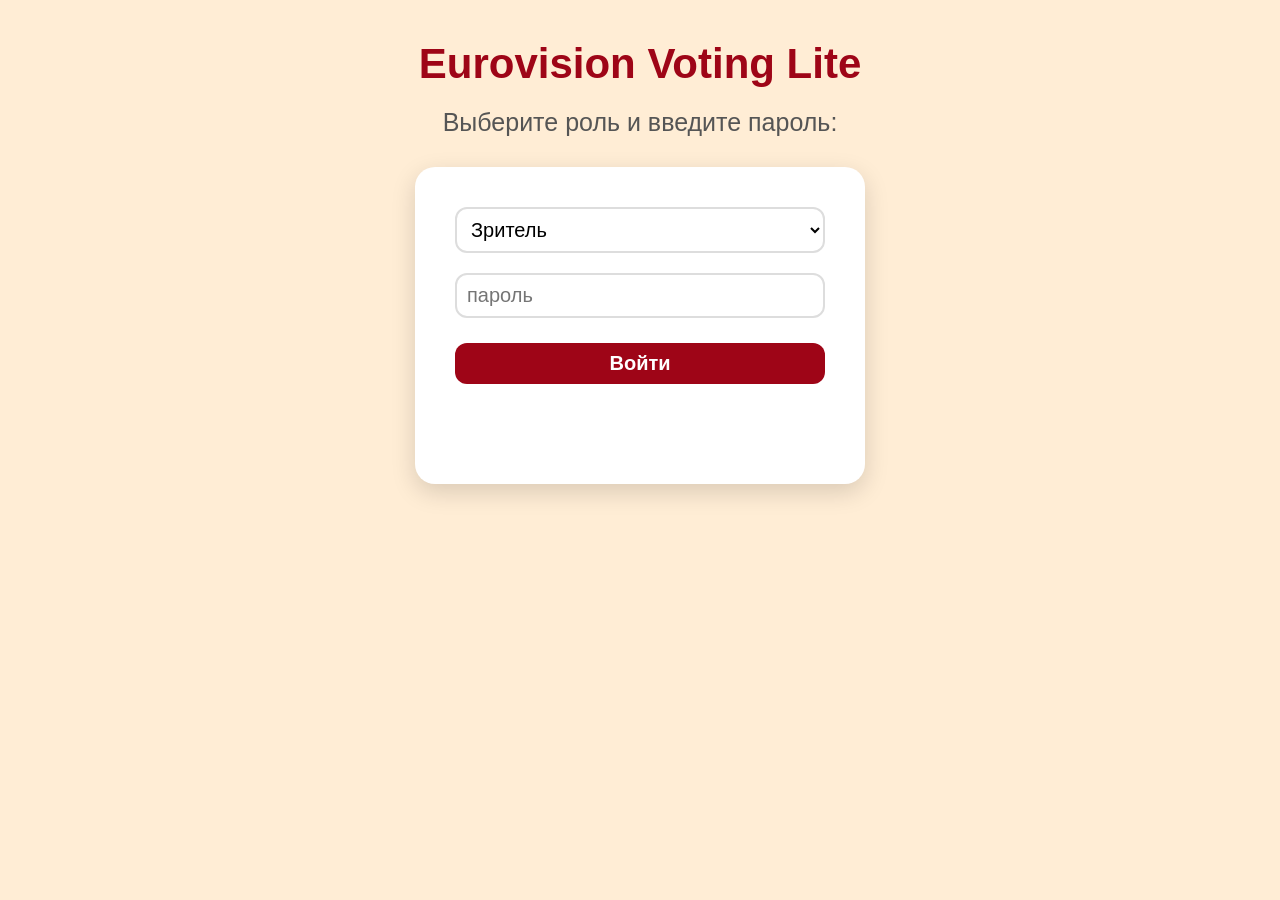
<file: index.html>
<!DOCTYPE html>
<html lang="ru">
<head>
  <meta charset="UTF-8">
  <title>Eurovision Voting Lite</title>
  <link rel="stylesheet" href="style.css">
  <link rel="icon" href="icon.ico" type="image/x-icon">
</head>
<body>
  <h1>Eurovision Voting Lite</h1>
  <p>Выберите роль и введите пароль:</p>
  <div id="login">
    <select id="roleSelect">
      <option value="viewer">Зритель</option>
      <option value="admin">Администратор</option>
    </select>
    <input type="password" id="pwd" placeholder="пароль">
    <button id="loginBtn">Войти</button>
    <p id="errMsg" style="color:red;"></p>
  </div>
  <script src="app.js"></script>
</body>
</html>
</file>
<file: style.css>
/* ========== ОСНОВНЫЕ СТИЛИ ========== */
* {
    margin: 0;
    padding: 0;
    box-sizing: border-box;
}

body {
    font-family: Arial, sans-serif;
    background: #FFEDD5;
    min-height: 100vh;
    display: flex;
    flex-direction: column;
}

/* ========== СТРАНИЦА ВХОДА ========== */
body:has(#login) {
    padding: 20px;
    align-items: center
}

body:has(#login) h1 {
    font-size: 42px;
    color: #9e0517;
    text-align: center;
    margin-bottom: 20px;
}

body:has(#login) p {
    font-size: 25px;
    color: #555;
    text-align: center;
    margin-bottom: 30px;
}

body:has(#login) #login {
    background: white;
    padding: 40px;
    border-radius: 20px;
    box-shadow: 0 8px 25px rgba(0, 0, 0, 0.15);
    width: 100%;
    max-width: 450px;
    display: flex;
    flex-direction: column;
    gap: 20px;
}

body:has(#login) #roleSelect,
body:has(#login) #pwd {
    padding: 9px 10px;
    font-size: 20px;
    border: 2px solid #ddd;
    border-radius: 12px;
    background: white;
    transition: border-color 0.2s;
}

body:has(#login) #roleSelect:focus,
body:has(#login) #pwd:focus {
    outline: none;
    border-color: #9e0517;
}

body:has(#login) #loginBtn {
    padding: 9px 10px;
    font-size: 20px;
    font-weight: bold;
    background: #9e0517;
    color: white;
    border: none;
    border-radius: 12px;
    cursor: pointer;
    transition: background 0.2s;
    margin-top: 5px;
}

body:has(#login) #loginBtn:hover {
    background: #b30e1b;
}

body:has(#login) #errMsg {
    color: #f44336;
    font-size: 25px;
    text-align: center;
    margin-top: 10px;
}

/* ========== ОБЩИЕ СТИЛИ ДЛЯ АДМИНКИ И ЗРИТЕЛЯ ========== */
body:not(.login-page) {
    padding: 0 20px;
}

.header-area {
    flex-shrink: 0;
    padding: 20px 0 10px;
    border-bottom: 2px solid #9e0517;
}

h1 {
    margin-top: 20px;
    text-align: center;
}

.status {
    font-weight: bold;
    font-size: 1.1rem;
    border-radius: 20px;
    display: inline-block;
}

.status-voting { background: #4caf50; color: white; }
.status-preparing { background: #ff9800; color: white; }
.status-relax { background: #9e0517; color: white; }

.vote-controls-sticky {
    position: sticky;
    top: 0;
    background: #FFEDD5;
    padding: 10px 0;
    z-index: 99;
    border-bottom: 1px solid #ccc;
    display: flex;
    gap: 12px;
    align-items: center;
    flex-shrink: 0;
}

#viewerName {
    flex: 1;
    padding: 10px;
    font-size: 1rem;
    border: 1px solid #bbb;
    border-radius: 6px;
}

.main-area {
    flex: 1;
    padding: 20px 0;
    min-height: 0;
}

.card {
    display: flex;
    align-items: center;
    height: 90px;
    border: 1px solid #ccc;
    border-radius: 20px;
    padding: 0 15px;
    background: #4a063f;
    cursor: grab;
    margin-bottom: 10px;
    user-select: none;
    transition: transform 0.1s ease, box-shadow 0.1s ease;
    overflow-x:overlay;
    overflow-y: hidden;
}

.card:active { cursor: grabbing; }
.card.dragging { cursor: grabbing !important; }
.card.dragging-opacity { opacity: 0.5; }
.card.drag-over {
    background: #4a2faa;
    transform: scale(1.02);
    box-shadow: 0 4px 12px rgba(0, 0, 0, 0.3);
}

.card .order {
    font-weight: bold;
    font-size: 60px;
    line-height: 1;
    margin-right: 20px;
    min-width: 40px;
    text-align: center;
    color: #f1e541;
}

.card img {
    height: 80%;
    width: auto;
    margin-right: 15px;
    border-radius: 10px;
}

.card .info {
    flex-grow: 1;
    display: flex;
    flex-direction: column;
    justify-content: center;
    align-items: flex-start;
    gap: 4px; /* было 6px */
}

.performer {
    font-weight: bold;
    color: #7fff00;
    font-size: 23px;
    white-space: nowrap;
    overflow: hidden;
    text-overflow: ellipsis;
}

.song {
    color: #ff0;
    font-size: 20px;
    white-space: nowrap;
    overflow: hidden;
    text-overflow: ellipsis;
}

/* ========== ТАБЛИЦА ОЧКОВ (viewer) - УМЕНЬШЕНА НА 10px ========== */
.score-row {
    display: flex;
    align-items: center;
    height: 90px;
    margin-bottom: 10px;
    background: #000BA3;
    border-radius: 25px;
    overflow: hidden;
}

.score-row:first-child { background: #431377; }
.score-row:last-child { background: #b40b0b; }

.score-points {
    width: 70px; /* было 80px */
    text-align: center;
    font-weight: bold;
    font-size: 28px; /* было 32px */
    color: #fff;
    background: rgba(0, 0, 0, 0.3);
    line-height: 90px;
    flex-shrink: 0;
}

.score-target {
    flex: 1;
    height: 90px;
    display: flex;
    align-items: center;
    background: inherit;
    border-radius: 0 8px 8px 0;
    min-width: 0;
    margin-left: 20px; /* было 25px */
    overflow: overlay;
    cursor: grab;
}

.score-target.over { background: #e0e0e0; }
.score-target.dragging { opacity: 0.5; cursor: grabbing; }
.score-target.drag-over {
    background: rgba(255, 255, 255, 0.3);
    transform: scale(1.02);
}

.score-target span {
    color: #fff;
    font-weight: 600;
    font-size: 1.1rem; /* было 1.2rem */
    white-space: nowrap;
    overflow: hidden;
    text-overflow: ellipsis;
}

.score-target img {
    height: 75%;
    border-radius: 10px;
    flex-shrink: 0;
}

/* ========== КНОПКИ ========== */
button, input[type=button], input[type=submit] {
    padding: 13px 18px;
    font-size: 20px;
    border: none;
    border-radius: 6px;
    background: #9e0517;
    color: #fff;
    cursor: pointer;
    flex-shrink: 0;
}

button:hover { background: #b30e1b; }
button:disabled { background: #666; cursor: not-allowed; }

.btn-group {
    display: flex;
    gap: 12px;
    margin-top: 20px;
    flex-shrink: 0;
}

/* ========== МОДАЛЬНОЕ ОКНО ========== */
.modal-overlay {
    position: fixed;
    inset: 0;
    background: rgba(0, 0, 0, 0.5);
    display: none;
    align-items: center;
    justify-content: center;
    z-index: 1000;
}

.modal {
    background: #fff;
    padding: 20px;
    border-radius: 6px;
    width: 340px;
}

.modal label {
    display: block;
    margin-top: 12px;
}

.modal input, .modal select {
    width: 100%;
    padding: 8px 10px;
    margin-top: 4px;
    border: 1px solid #bbb;
    border-radius: 6px;
}

.modal .buttons {
    margin-top: 16px;
    display: flex;
    flex-direction: column;
    gap: 10px;
}

/* ========== ФИНАЛЬНАЯ ТАБЛИЦА ========== */
.final-table {
    width: 100%;
    border-collapse: collapse;
    font-size: 1.1rem; /* было 1.2rem */
    margin-top: 10px;
}

.final-table th, .final-table td {
    border: 1px solid #720ca1;
    padding: 6px 10px; /* было 8px 12px */
    text-align: center;
}

.final-table th.left, .final-table td.left { text-align: left; }
.final-table td.zero { background: #e82e2e; }
.final-table tr.gold { background: #f8ff24; font-weight: bold; }
.final-table tr.silver { background: #d5d5d5; font-weight: bold; }
.final-table tr.bronze { background: #f49b44; font-weight: bold; }
.final-table tr:not(.gold):not(.silver):not(.bronze) { background: #fff3de; }

/* ========== АДМИНКА ========== */
.participants-editor {
    width: 100%;
    display: flex;
    flex-direction: column;
    margin: 0 auto;
}

.editor-header {
    display: flex;
    justify-content: center;
    gap: 20px;
    margin-bottom: 20px;
    flex-shrink: 0;
    position: sticky;
    top: 0;
    background: #FFEDD5;
    padding: 15px 0;
    z-index: 100;
}

#participantsContainer {
    display: flex;
    flex-direction: column;
    gap: 15px;
    padding-bottom: 30px;
}

#participantsContainer .card {
    height: 90px;
    margin-bottom: 0;
    overflow-x: overlay;
    overflow-y: hidden;
}

#participantsContainer .card .order {
    font-size: 60px;
    min-width: 50px;
}

#participantsContainer .card img {
    height: 80%;
}

#participantsContainer .card .performer {
    font-size: 28px;
}

#participantsContainer .card .song {
    font-size: 20px;
}

.admin-page .stage {
    padding: 0 20px;
    display: flex;
    flex-direction: column;
    align-items: center;
    margin-top: 10px;
}

/* ========== ЗРИТЕЛЬ (VIEWER) ========== */
body:not(.admin-page) {
    height: 100vh;
    overflow: hidden;
}

body:not(.admin-page) .main-area {
    overflow: hidden;
}

body:not(.admin-page) #stageVoting {
    height: 100%;
    display: flex;
    flex-direction: column;
    overflow: hidden;
}

body:not(.admin-page) .viewer-panel {
    display: flex;
    gap: 20px;
    flex: 1;
    min-height: 0;
    overflow: hidden;
}

body:not(.admin-page) .score-board,
body:not(.admin-page) .participants-box {
    min-height: 0;
    overflow-y: auto;
    padding-right: 10px;
    padding-top: 5px;
}

body:not(.admin-page) .score-board { flex: 1; }
body:not(.admin-page) .participants-box {
    flex: 2;
    display: flex;
    flex-direction: column;
    gap: 10px;
}

body:not(.admin-page) .score-row,
body:not(.admin-page) .participants-box .card {
    flex-shrink: 0;
}

/* ========== ОСТАЛЬНОЕ ========== */
.error-message {
    position: fixed;
    bottom: 20px;
    right: 20px;
    background: #f44336;
    color: #fff;
    padding: 12px 20px;
    border-radius: 8px;
    z-index: 1000;
    animation: fadeOut 3s forwards;
}

@keyframes fadeOut {
    0% { opacity: 1; }
    70% { opacity: 1; }
    100% { opacity: 0; display: none; }
}

#stagePreparing {
    text-align: center;
    padding: 40px;
    font-size: 1.1rem; /* было 1.2rem */
    color: #555;
}

.viewer-modal { width: 320px; }
.participants-box.drag-over {
    background: rgba(0, 0, 0, 0.05);
    border-radius: 8px;
}
</file>
<file: mobile.css>
/* ========== МОБИЛЬНАЯ АДАПТАЦИЯ ========== */
/* Плашка с размерами экрана 
/body::before { content: "Desktop (>1024px)"; position: fixed; bottom: 10px; left: 10px; background: rgba(0,0,0,0.8); color: white; padding: 6px 12px; border-radius: 8px; font-size: 12px; z-index: 9999; font-family: monospace; pointer-events: none; font-weight: bold; }

@media (max-width: 1024px) { body::before { content: "1024px and below"; background: #9e0517; } }
@media (max-width: 768px) { body::before { content: "768px and below (Tablet)"; background: #210E90; } }
*/
@media (max-width: 1024px) {
    /*body::before { content: "480px and below (Phone)"; background: #b40b0b; font-size: 11px; }*/
    body:not(.login-page) { padding: 0 8px; }
    h1 { font-size: 22px; margin-top: 10px; margin-bottom: 5px; }
    .header-area { padding: 8px 0 5px; }
    
    /* Карточки */
    .card { height: 85px; border-radius: 12px; padding: 0 8px; margin-bottom: 8px; }
    .card .order { font-size: 32px; min-width: 40px; margin-right: 8px; }
    .card img { height: 55%; border-radius: 6px; margin-right: 8px; }
    .performer { font-size: 15px; }
    .song { font-size: 12px; }
    .card .info { gap: 2px; }
    
    /* Таблица очков */
    .score-row { height: 85px; border-radius: 8px; margin-bottom: 8px; }
    .score-points { width: 45px; font-size: 18px; line-height: 85px; }
    .score-target { height: 85px; margin-left: 8px; }
    .score-target span { font-size: 11px; }
    .score-target img { height: 55%; border-radius: 8px; }
    
    /* ========== VIEWER - РАВНОЕ ДЕЛЕНИЕ ========== */
    body:not(.admin-page) { overflow: hidden; position: fixed; top: 0; left: 0; right: 0; bottom: 0; width: 100%; height: 100%; }
    body:not(.admin-page) .main-area { overflow: hidden; padding: 5px 0; flex: 1; min-height: 0; }
    body:not(.admin-page) #stageVoting { height: 100%; display: flex; flex-direction: column; overflow: hidden; }
    body:not(.admin-page) .viewer-panel { flex-direction: column; gap: 10px; flex: 1; min-height: 0; overflow: hidden; }
    
    /* Оба блока имеют flex:1 - равное деление пространства */
    body:not(.admin-page) .score-board { flex: 1; min-height: 0; overflow-y: auto; overflow-x: hidden; padding-right: 8px; padding-top: 3px; order: 1; }
    body:not(.admin-page) .participants-box { flex: 1; min-height: 0; overflow-y: auto; overflow-x: hidden; padding-right: 8px; padding-top: 3px; padding-bottom: 60px; display: flex; flex-direction: column; gap: 8px; order: 2; }
    
    body:not(.admin-page) .score-row,
    body:not(.admin-page) .participants-box .card { flex-shrink: 0; }
    
    /* Кнопки */
    button, input[type=button], input[type=submit] { padding: 10px 14px; font-size: 16px; border-radius: 8px; }
    .btn-group { gap: 8px; margin-top: 12px; }
    .vote-controls-sticky { padding: 8px 0; gap: 8px; }
    #viewerName { padding: 8px; font-size: 14px; }
    
    /* Админка */
    .editor-header { flex-direction: column; gap: 10px; padding: 10px 0; }
    .editor-header button { width: 100%; }
    #participantsContainer .card { height: 85px; }
    #participantsContainer .card .order { font-size: 32px; min-width: 40px; }
    #participantsContainer .card img { height: 55%; }
    #participantsContainer .card .performer { font-size: 15px; }
    #participantsContainer .card .song { font-size: 12px; }
    
    /* Финальная таблица */
    .final-table { font-size: 10px; }
    .final-table th, .final-table td { padding: 4px 5px; }
    
    /* Модальное окно */
    .modal { width: 90%; padding: 12px; }
    .modal h4 { font-size: 18px; }
    .modal label { font-size: 14px; }
    .modal input, .modal select { font-size: 14px; }
    
    .card, .score-target { cursor: default; touch-action: manipulation; }
    .error-message { bottom: 10px; right: 10px; left: 10px; font-size: 14px; text-align: center; }
}
</file>
